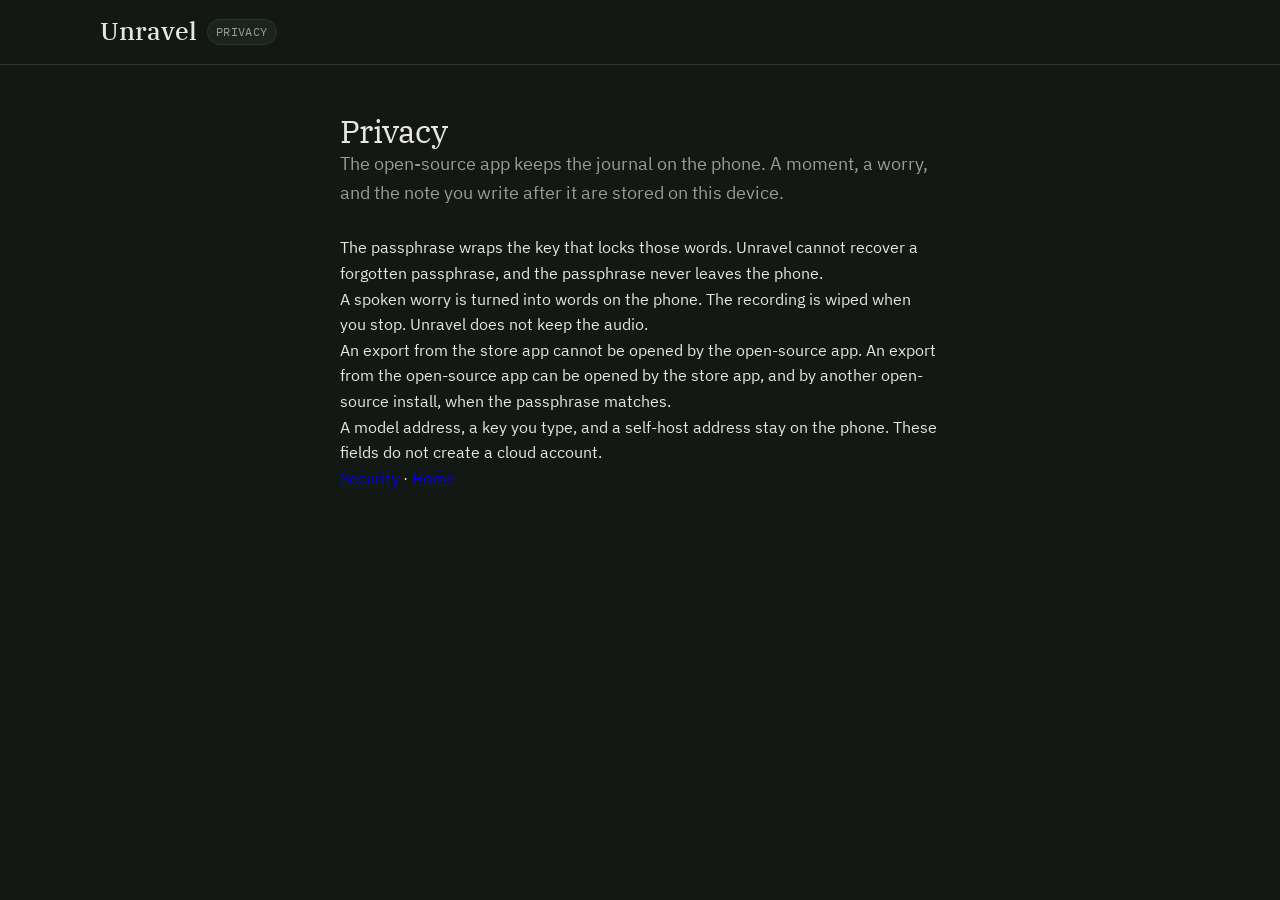
<file: site/privacy.html>
<!DOCTYPE html>
<html lang="en" data-theme="dusk-pine">
<head>
  <meta charset="UTF-8" />
  <meta name="viewport" content="width=device-width, initial-scale=1.0" />
  <title>Privacy — Unravel</title>
  <link rel="stylesheet" href="styles.css" />
</head>
<body>
  <header class="sticky-bar" role="banner">
    <div class="container bar-inner">
      <a href="index.html" class="brand-lockup" aria-label="Unravel Home">
        <span class="brand-serif">Unravel</span>
        <span class="brand-tag mono">PRIVACY</span>
      </a>
    </div>
  </header>
  <main class="container" style="padding-top: 48px; padding-bottom: 64px; max-width: 40rem;">
    <h1 class="display-serif">Privacy</h1>
    <p class="hero-lead">The open-source app keeps the journal on the phone. A moment, a worry, and the note you write after it are stored on this device.</p>
    <p>The passphrase wraps the key that locks those words. Unravel cannot recover a forgotten passphrase, and the passphrase never leaves the phone.</p>
    <p>A spoken worry is turned into words on the phone. The recording is wiped when you stop. Unravel does not keep the audio.</p>
    <p>An export from the store app cannot be opened by the open-source app. An export from the open-source app can be opened by the store app, and by another open-source install, when the passphrase matches.</p>
    <p>A model address, a key you type, and a self-host address stay on the phone. These fields do not create a cloud account.</p>
    <p><a href="security.html">Security</a> · <a href="index.html">Home</a></p>
  </main>
</body>
</html>
</file>
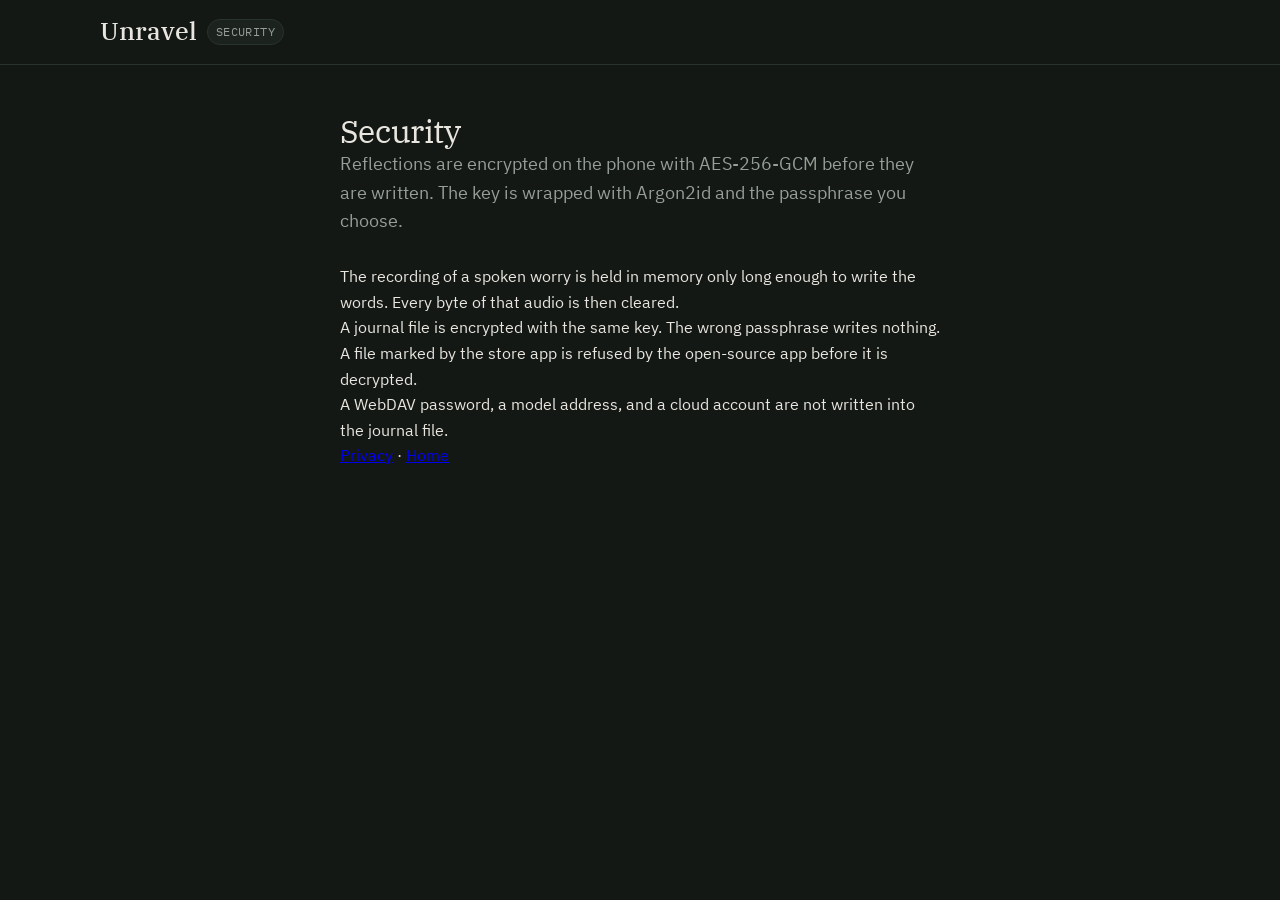
<file: site/security.html>
<!DOCTYPE html>
<html lang="en" data-theme="dusk-pine">
<head>
  <meta charset="UTF-8" />
  <meta name="viewport" content="width=device-width, initial-scale=1.0" />
  <title>Security — Unravel</title>
  <link rel="stylesheet" href="styles.css" />
</head>
<body>
  <header class="sticky-bar" role="banner">
    <div class="container bar-inner">
      <a href="index.html" class="brand-lockup" aria-label="Unravel Home">
        <span class="brand-serif">Unravel</span>
        <span class="brand-tag mono">SECURITY</span>
      </a>
    </div>
  </header>
  <main class="container" style="padding-top: 48px; padding-bottom: 64px; max-width: 40rem;">
    <h1 class="display-serif">Security</h1>
    <p class="hero-lead">Reflections are encrypted on the phone with AES-256-GCM before they are written. The key is wrapped with Argon2id and the passphrase you choose.</p>
    <p>The recording of a spoken worry is held in memory only long enough to write the words. Every byte of that audio is then cleared.</p>
    <p>A journal file is encrypted with the same key. The wrong passphrase writes nothing. A file marked by the store app is refused by the open-source app before it is decrypted.</p>
    <p>A WebDAV password, a model address, and a cloud account are not written into the journal file.</p>
    <p><a href="privacy.html">Privacy</a> · <a href="index.html">Home</a></p>
  </main>
</body>
</html>
</file>
<file: site/styles.css>
/* ==========================================================================
   Unravel — Circadian Botanical Design System (`@design/DESIGN.md`)
   - 4 Circadian Palettes (Morning Mist, High Sun, Dusk Pine, Midnight Starlight OLED)
   - Crisp 1px solid borders, zero drop-shadow bloat
   - Editorial Typography: IBM Plex Serif, IBM Plex Sans, IBM Plex Mono
   ========================================================================== */

@font-face {
  font-family: "IBM Plex Serif";
  src: url("fonts/IBMPlexSerif-Regular.woff2") format("woff2");
  font-weight: 400;
  font-style: normal;
  font-display: swap;
}

@font-face {
  font-family: "IBM Plex Serif";
  src: url("fonts/IBMPlexSerif-Medium.woff2") format("woff2");
  font-weight: 500;
  font-style: normal;
  font-display: swap;
}

@font-face {
  font-family: "IBM Plex Serif";
  src: url("fonts/IBMPlexSerif-Italic.woff2") format("woff2");
  font-weight: 400;
  font-style: italic;
  font-display: swap;
}

@font-face {
  font-family: "IBM Plex Sans";
  src: url("fonts/IBMPlexSans-Regular.woff2") format("woff2");
  font-weight: 400;
  font-style: normal;
  font-display: swap;
}

@font-face {
  font-family: "IBM Plex Sans";
  src: url("fonts/IBMPlexSans-SemiBold.woff2") format("woff2");
  font-weight: 600;
  font-style: normal;
  font-display: swap;
}

@font-face {
  font-family: "IBM Plex Mono";
  src: url("fonts/IBMPlexMono-Regular.woff2") format("woff2");
  font-weight: 400;
  font-style: normal;
  font-display: swap;
}

@font-face {
  font-family: "IBM Plex Mono";
  src: url("fonts/IBMPlexMono-Medium.woff2") format("woff2");
  font-weight: 500;
  font-style: normal;
  font-display: swap;
}

:root {
  --font-serif: "IBM Plex Serif", Georgia, serif;
  --font-sans: "IBM Plex Sans", sans-serif;
  --font-mono: "IBM Plex Mono", ui-monospace, monospace;
}

:root,
[data-theme="morning-mist"] {
  --bg-canvas: #F6F5F0;
  --bg-card: #EFECE6;
  --bg-grounding: #E6E2D8;
  --border-hairline: #DCD8CE;
  --text-primary: #1C1E1B;
  --text-muted: #60645D;
  --accent-primary: #3B5944;
  --accent-secondary: #C87D55;
  --accent-terracotta: #C97054;
  --on-primary: #F6F5F0;
  --palette-name: "Morning Mist (06:00–11:00)";
}

[data-theme="high-sun"] {
  --bg-canvas: #EAE8E1;
  --bg-card: #E0DDD5;
  --bg-grounding: #D5D1C7;
  --border-hairline: #CCC8BE;
  --text-primary: #181A18;
  --text-muted: #575B55;
  --accent-primary: #3B5944;
  --accent-secondary: #C98A3A;
  --accent-terracotta: #C97054;
  --on-primary: #F6F5F0;
  --palette-name: "High Sun (11:00–17:30)";
}

[data-theme="dusk-pine"] {
  --bg-canvas: #141815;
  --bg-card: #1C221E;
  --bg-grounding: #202823;
  --border-hairline: #2A332D;
  --text-primary: #E8E6DF;
  --text-muted: #959E97;
  --accent-primary: #84A98C;
  --accent-secondary: #D49A59;
  --accent-terracotta: #C97054;
  --on-primary: #141815;
  --palette-name: "Dusk Pine (17:30–23:00)";
}

[data-theme="midnight-starlight"] {
  --bg-canvas: #000000;
  --bg-card: #0B0C0B;
  --bg-grounding: #121513;
  --border-hairline: #222623;
  --text-primary: #F2F0E8;
  --text-muted: #8E948F;
  --accent-primary: #749C82;
  --accent-secondary: #C97054;
  --accent-terracotta: #C97054;
  --on-primary: #000000;
  --palette-name: "Midnight Starlight OLED (23:00–06:00)";
}

* {
  box-sizing: border-box;
  margin: 0;
  padding: 0;
}

html {
  scroll-behavior: smooth;
}

body {
  background-color: var(--bg-canvas);
  color: var(--text-primary);
  font-family: var(--font-sans);
  line-height: 1.6;
  transition: background-color 240ms ease, color 240ms ease;
  -webkit-font-smoothing: antialiased;
}

.container {
  max-width: 1120px;
  margin: 0 auto;
  padding: 0 20px;
}

/* Typography Tokens */
.display-serif {
  font-family: var(--font-serif);
  font-weight: 400;
  letter-spacing: -0.02em;
  line-height: 1.16;
}

.section-title-serif {
  font-family: var(--font-serif);
  font-weight: 400;
  font-size: clamp(1.75rem, 3vw, 2.35rem);
  line-height: 1.2;
  margin-top: 4px;
}

.event-serif {
  font-family: var(--font-serif);
  font-weight: 500;
  font-size: 1.35rem;
  line-height: 1.3;
}

.quote-serif {
  font-family: var(--font-serif);
  font-style: italic;
  font-size: clamp(1.35rem, 2.4vw, 1.75rem);
  line-height: 1.4;
}

.transcript-italic {
  font-family: var(--font-serif);
  font-style: italic;
  font-size: 1.05rem;
  line-height: 1.5;
}

.mono {
  font-family: var(--font-mono);
  font-size: 0.75rem;
  letter-spacing: 0.03em;
}

.muted-text {
  color: var(--text-muted);
}

.accent-secondary {
  color: var(--accent-secondary);
}

/* Sticky Header & Circadian Switcher */
.sticky-bar {
  position: sticky;
  top: 0;
  z-index: 50;
  background-color: var(--bg-canvas);
  border-bottom: 1px solid var(--border-hairline);
  transition: background-color 240ms ease, border-color 240ms ease;
}

.bar-inner {
  display: flex;
  align-items: center;
  justify-content: space-between;
  gap: 16px;
  min-height: 64px;
  padding-top: 10px;
  padding-bottom: 10px;
  flex-wrap: wrap;
}

.brand-lockup {
  display: inline-flex;
  align-items: center;
  gap: 10px;
  text-decoration: none;
  color: var(--text-primary);
}

.brand-dot {
  width: 9px;
  height: 9px;
  border-radius: 999px;
  background-color: var(--accent-primary);
}

.brand-serif {
  font-family: var(--font-serif);
  font-size: 1.55rem;
  font-weight: 500;
}

.brand-tag {
  color: var(--text-muted);
  padding: 2px 8px;
  border: 1px solid var(--border-hairline);
  border-radius: 999px;
  background-color: var(--bg-card);
}

.circadian-switcher {
  display: flex;
  align-items: center;
  gap: 6px;
  flex-wrap: wrap;
}

.theme-pill {
  display: inline-flex;
  align-items: center;
  gap: 6px;
  padding: 6px 12px;
  background-color: var(--bg-card);
  color: var(--text-muted);
  border: 1px solid var(--border-hairline);
  border-radius: 9999px;
  cursor: pointer;
  transition: all 160ms ease;
}

.theme-pill:hover {
  color: var(--text-primary);
  border-color: var(--accent-primary);
}

.theme-pill.is-active {
  background-color: var(--accent-primary);
  color: var(--on-primary);
  border-color: var(--accent-primary);
}

.swatch-dot {
  width: 8px;
  height: 8px;
  border-radius: 50%;
  border: 1px solid rgba(128, 128, 128, 0.4);
}
.swatch-morning { background-color: #F6F5F0; }
.swatch-sun { background-color: #EAE8E1; }
.swatch-dusk { background-color: #141815; }
.swatch-midnight { background-color: #000000; }

/* Hero Section */
.hero-section {
  padding-top: 56px;
  padding-bottom: 48px;
}

.hero-meta {
  display: inline-flex;
  align-items: center;
  gap: 10px;
  flex-wrap: wrap;
  margin-bottom: 20px;
  color: var(--text-muted);
}

.sun-pill {
  padding: 5px 12px;
  border-radius: 9999px;
  background-color: var(--bg-card);
  border: 1px solid var(--border-hairline);
  color: var(--accent-secondary);
  font-weight: 500;
}

.hero-title {
  font-size: clamp(2.4rem, 5vw, 3.85rem);
  margin-bottom: 20px;
}

.hero-lead {
  max-width: 720px;
  font-size: 1.12rem;
  color: var(--text-muted);
  margin-bottom: 28px;
}

.hero-lead strong {
  color: var(--text-primary);
  font-weight: 600;
}

.cta-row {
  display: flex;
  flex-wrap: wrap;
  gap: 12px;
  margin-bottom: 36px;
}

.btn {
  display: inline-flex;
  align-items: center;
  justify-content: center;
  gap: 10px;
  padding: 12px 20px;
  border-radius: 9999px;
  font-weight: 600;
  font-size: 0.95rem;
  text-decoration: none;
  border: 1px solid var(--border-hairline);
  transition: all 160ms ease;
  cursor: pointer;
}

.btn-primary {
  background-color: var(--accent-primary);
  color: var(--on-primary);
  border-color: var(--accent-primary);
}

.btn-secondary {
  background-color: var(--bg-grounding);
  color: var(--text-primary);
  border-color: var(--border-hairline);
}

.btn-outline {
  background-color: var(--bg-card);
  color: var(--text-primary);
}

.btn:hover {
  opacity: 0.92;
  transform: translateY(-1px);
}

.btn-sub {
  opacity: 0.82;
  font-size: 0.7rem;
}

.full-width {
  width: 100%;
}

/* Specimen Card Base (1px solid border, 16px radius, 0px drop shadow) */
.specimen-card {
  background-color: var(--bg-card);
  border: 1px solid var(--border-hairline);
  border-radius: 16px;
  padding: 22px;
  transition: background-color 240ms ease, border-color 240ms ease;
}

.quote-banner {
  display: flex;
  flex-direction: column;
  gap: 12px;
}

.quote-footer {
  display: flex;
  justify-content: space-between;
  align-items: center;
  flex-wrap: wrap;
  gap: 8px;
  color: var(--text-muted);
}

.badge-pill {
  padding: 4px 10px;
  border-radius: 9999px;
  background-color: var(--bg-grounding);
  border: 1px solid var(--border-hairline);
  color: var(--text-primary);
}

.badge-gentler {
  padding: 4px 12px;
  border-radius: 9999px;
  background-color: var(--bg-grounding);
  border: 1px solid var(--accent-primary);
  color: var(--accent-primary);
  font-weight: 600;
}

/* Sections */
.demo-section,
.screenshots-section,
.editions-section,
.manifesto-section {
  padding-top: 36px;
  padding-bottom: 44px;
}

.section-header {
  display: flex;
  justify-content: space-between;
  align-items: flex-end;
  flex-wrap: wrap;
  gap: 16px;
  margin-bottom: 24px;
}

.section-kicker {
  color: var(--accent-primary);
  font-weight: 600;
}

.section-subtitle {
  max-width: 520px;
  color: var(--text-muted);
  font-size: 0.96rem;
}

/* Interactive Demo Workbench */
.scenario-selector {
  display: flex;
  flex-wrap: wrap;
  gap: 10px;
  margin-bottom: 20px;
}

.scenario-pill {
  display: inline-flex;
  align-items: center;
  gap: 8px;
  padding: 10px 16px;
  border-radius: 9999px;
  background-color: var(--bg-card);
  color: var(--text-muted);
  border: 1px solid var(--border-hairline);
  font-family: inherit;
  font-size: 0.92rem;
  font-weight: 500;
  cursor: pointer;
  transition: all 160ms ease;
}

.scenario-pill.is-selected {
  background-color: var(--bg-grounding);
  color: var(--text-primary);
  border-color: var(--accent-primary);
}

.workbench-grid {
  display: grid;
  grid-template-columns: 1.08fr 0.92fr;
  gap: 20px;
  align-items: start;
}

@media (max-width: 920px) {
  .workbench-grid,
  .matrix-grid {
    grid-template-columns: 1fr;
  }
}

.sheet-top-row {
  display: flex;
  justify-content: space-between;
  align-items: flex-start;
  gap: 12px;
  margin-bottom: 16px;
}

.segmented-toggle {
  display: grid;
  grid-template-columns: 1fr 1fr;
  gap: 4px;
  padding: 4px;
  background-color: var(--bg-canvas);
  border: 1px solid var(--border-hairline);
  border-radius: 9999px;
  margin-bottom: 18px;
}

.seg-btn {
  display: flex;
  flex-direction: column;
  align-items: center;
  padding: 9px 12px;
  border-radius: 9999px;
  border: none;
  background: transparent;
  color: var(--text-muted);
  cursor: pointer;
  font-family: inherit;
}

.seg-btn.is-active {
  background-color: var(--accent-primary);
  color: var(--on-primary);
}

.seg-title {
  font-weight: 600;
  font-size: 0.86rem;
}

.seg-sub {
  font-size: 0.66rem;
  opacity: 0.85;
}

.phase-panel.is-hidden {
  display: none;
}

.transcript-box {
  background-color: var(--bg-canvas);
  border: 1px solid var(--border-hairline);
  border-radius: 12px;
  padding: 14px;
  margin-bottom: 16px;
}

.transcript-header {
  display: flex;
  justify-content: space-between;
  margin-bottom: 8px;
  color: var(--text-muted);
}

.waveform-stage {
  background-color: var(--bg-card);
  border: 1px solid var(--border-hairline);
  border-radius: 10px;
  padding: 6px 8px;
  margin-bottom: 10px;
}

#live-waveform-svg {
  width: 100%;
  height: 46px;
  display: block;
}

.wave-primary {
  fill: none;
  stroke: var(--accent-primary);
  stroke-width: 2.3;
  stroke-linecap: round;
}

.wave-secondary {
  fill: none;
  stroke: var(--accent-secondary);
  stroke-width: 1.8;
  stroke-linecap: round;
  opacity: 0.85;
}

.mic-action-row {
  display: flex;
  justify-content: space-between;
  align-items: center;
  flex-wrap: wrap;
  gap: 10px;
  margin-bottom: 10px;
}

.btn-mic-hold {
  padding: 8px 14px;
  font-size: 0.82rem;
}

.save-thread-row {
  display: flex;
  gap: 10px;
  margin-top: 14px;
  flex-wrap: wrap;
}

.thread-input {
  flex: 1;
  min-width: 210px;
  padding: 10px 14px;
  border-radius: 9999px;
  border: 1px solid var(--border-hairline);
  background-color: var(--bg-canvas);
  color: var(--text-primary);
  font-family: inherit;
  font-size: 0.88rem;
}

#saved-thread-toast {
  margin-top: 8px;
  color: var(--accent-primary);
}

.dual-lens-grid {
  display: grid;
  grid-template-columns: 1fr 1fr;
  gap: 12px;
  margin-bottom: 16px;
}

@media (max-width: 580px) {
  .dual-lens-grid {
    grid-template-columns: 1fr;
  }
}

.lens-card {
  padding: 14px;
  border-radius: 12px;
  background-color: var(--bg-canvas);
  display: flex;
  flex-direction: column;
  justify-content: space-between;
  gap: 10px;
}

.lens-fear {
  border: 1px solid var(--accent-secondary);
}

.lens-truth {
  border: 1px solid var(--accent-primary);
}

.lens-label {
  font-weight: 600;
}

.lens-body {
  font-size: 0.92rem;
}

.micro-tag {
  display: inline-block;
  align-self: flex-start;
  padding: 2px 8px;
  border-radius: 999px;
  font-size: 0.65rem;
}

.tag-fear {
  color: var(--accent-secondary);
  border: 1px solid var(--accent-secondary);
}

.tag-truth {
  color: var(--accent-primary);
  border: 1px solid var(--accent-primary);
}

.worry-list {
  display: flex;
  flex-direction: column;
  gap: 10px;
  margin-bottom: 16px;
}

.worry-item {
  padding: 14px;
  border-radius: 12px;
  background-color: var(--bg-canvas);
  border: 1px solid var(--border-hairline);
}

.worry-item-header {
  display: flex;
  justify-content: space-between;
  align-items: center;
  margin-bottom: 6px;
}

.worry-index {
  font-size: 0.9rem;
  font-weight: 600;
}

.idx-within { color: var(--accent-primary); }
.idx-beyond { color: var(--accent-secondary); }

.worry-text {
  font-size: 0.95rem;
  margin-bottom: 4px;
}

.worry-step {
  color: var(--text-muted);
}

.grounding-box {
  padding: 14px;
  border-radius: 12px;
  background-color: var(--bg-grounding);
  border: 1px solid var(--border-hairline);
}

.grounding-label {
  color: var(--accent-primary);
  font-weight: 600;
  display: block;
  margin-bottom: 4px;
}

/* After a Moment & Sliders */
.after-checkin-box {
  display: flex;
  flex-direction: column;
  gap: 16px;
  padding: 16px;
  border-radius: 12px;
  background-color: var(--bg-canvas);
  border: 1px solid var(--border-hairline);
}

.after-notes {
  font-family: var(--font-serif);
  font-style: italic;
  font-size: 1.05rem;
}

.slider-control-group {
  display: flex;
  flex-direction: column;
  gap: 6px;
}

.slider-row {
  display: flex;
  justify-content: space-between;
  align-items: center;
}

.unravel-slider {
  width: 100%;
  accent-color: var(--accent-primary);
  cursor: pointer;
}

.slider-fear {
  accent-color: var(--accent-terracotta);
}

/* Perspective Curve SVG Card */
.curve-card {
  display: flex;
  flex-direction: column;
  gap: 16px;
}

.curve-header {
  display: flex;
  justify-content: space-between;
  align-items: flex-start;
  gap: 10px;
  flex-wrap: wrap;
}

.svg-chart-frame {
  background-color: var(--bg-canvas);
  border: 1px solid var(--border-hairline);
  border-radius: 12px;
  padding: 16px 12px;
}

#perspective-svg {
  width: 100%;
  height: 210px;
  display: block;
}

.grid-dashed {
  stroke: var(--border-hairline);
  stroke-width: 1;
  stroke-dasharray: 4 6;
}

.path-fear-dashed {
  fill: none;
  stroke: var(--accent-terracotta);
  stroke-width: 2.6;
  stroke-dasharray: 6 5;
  stroke-linecap: round;
}

.path-reality-solid {
  fill: none;
  stroke: var(--accent-primary);
  stroke-width: 3;
  stroke-linecap: round;
}

.dot-fear {
  fill: var(--accent-terracotta);
}

.dot-reality {
  fill: var(--accent-primary);
}

.curve-legend {
  display: flex;
  flex-wrap: wrap;
  gap: 16px;
  color: var(--text-muted);
}

.legend-item {
  display: inline-flex;
  align-items: center;
  gap: 8px;
}

.legend-line {
  width: 18px;
  height: 3px;
  display: inline-block;
}

.legend-fear {
  background-color: var(--accent-terracotta);
}

.legend-reality {
  background-color: var(--accent-primary);
}

.curve-quick-slider {
  padding: 14px;
  border-radius: 12px;
  background-color: var(--bg-grounding);
  border: 1px solid var(--border-hairline);
  display: flex;
  flex-direction: column;
  gap: 8px;
}

/* Screenshots Grid */
.screenshot-grid {
  display: grid;
  grid-template-columns: repeat(4, 1fr);
  gap: 16px;
}

@media (max-width: 960px) {
  .screenshot-grid {
    grid-template-columns: repeat(2, 1fr);
  }
}

@media (max-width: 520px) {
  .screenshot-grid {
    grid-template-columns: 1fr;
  }
}

.shot-card {
  padding: 12px;
  display: flex;
  flex-direction: column;
  gap: 10px;
}

.shot-card img {
  width: 100%;
  height: auto;
  border-radius: 10px;
  border: 1px solid var(--border-hairline);
  display: block;
}

.shot-card figcaption {
  text-align: center;
  color: var(--text-muted);
}

/* Open-Core Matrix */
.matrix-grid {
  display: grid;
  grid-template-columns: 1fr 1fr;
  gap: 20px;
}

.edition-card {
  display: flex;
  flex-direction: column;
  justify-content: space-between;
  gap: 20px;
}

.edition-featured {
  border-color: var(--accent-primary);
}

.edition-name {
  font-size: 1.85rem;
  margin-top: 10px;
}

.edition-price {
  color: var(--accent-secondary);
  font-size: 0.88rem;
  margin-top: 4px;
}

.edition-features {
  list-style: none;
  display: flex;
  flex-direction: column;
  gap: 12px;
  font-size: 0.94rem;
}

.edition-features li {
  padding-left: 18px;
  position: relative;
}

.edition-features li::before {
  content: "•";
  position: absolute;
  left: 0;
  color: var(--accent-primary);
  font-weight: bold;
}

/* Manifesto & Sponsor Callout */
.manifesto-card {
  display: flex;
  flex-direction: column;
  gap: 18px;
}

.manifesto-title {
  font-size: clamp(1.85rem, 3vw, 2.5rem);
}

.manifesto-prose {
  display: flex;
  flex-direction: column;
  gap: 14px;
  max-width: 780px;
  font-size: 1.05rem;
}

.sponsor-box {
  margin-top: 8px;
  padding: 18px;
  border-radius: 12px;
  background-color: var(--bg-grounding);
  border: 1px solid var(--border-hairline);
  display: flex;
  justify-content: space-between;
  align-items: center;
  flex-wrap: wrap;
  gap: 16px;
}

.sponsor-links {
  display: flex;
  flex-wrap: wrap;
  gap: 10px;
}

/* Footer */
.site-footer {
  border-top: 1px solid var(--border-hairline);
  padding-top: 28px;
  padding-bottom: 40px;
  color: var(--text-muted);
}

.footer-inner {
  display: flex;
  justify-content: space-between;
  align-items: flex-end;
  gap: 28px;
  flex-wrap: wrap;
}

.footer-name {
  color: var(--text-primary);
  font-size: 1.35rem;
  margin-bottom: 6px;
}

.footer-marks {
  display: flex;
  flex-wrap: wrap;
  gap: 8px 16px;
  align-items: center;
}

.mark-link {
  display: inline-flex;
  align-items: center;
  gap: 6px;
  color: var(--text-muted);
  text-decoration: none;
  font-family: var(--font-sans);
  font-size: 0.82rem;
}

.footer-legal {
  display: flex;
  gap: 16px;
  width: 100%;
  margin-top: 18px;
}

.footer-legal a {
  color: var(--text-muted);
  font-family: var(--font-sans);
  font-size: 0.82rem;
  text-decoration: none;
}

.mark-link svg {
  width: 15px;
  height: 15px;
  fill: currentColor;
}

.mark-link:hover {
  color: var(--text-primary);
}

.safe-harbor-foot {
  max-width: 420px;
  margin-top: 8px;
  font-size: 0.72rem;
  line-height: 1.45;
}
</file>
